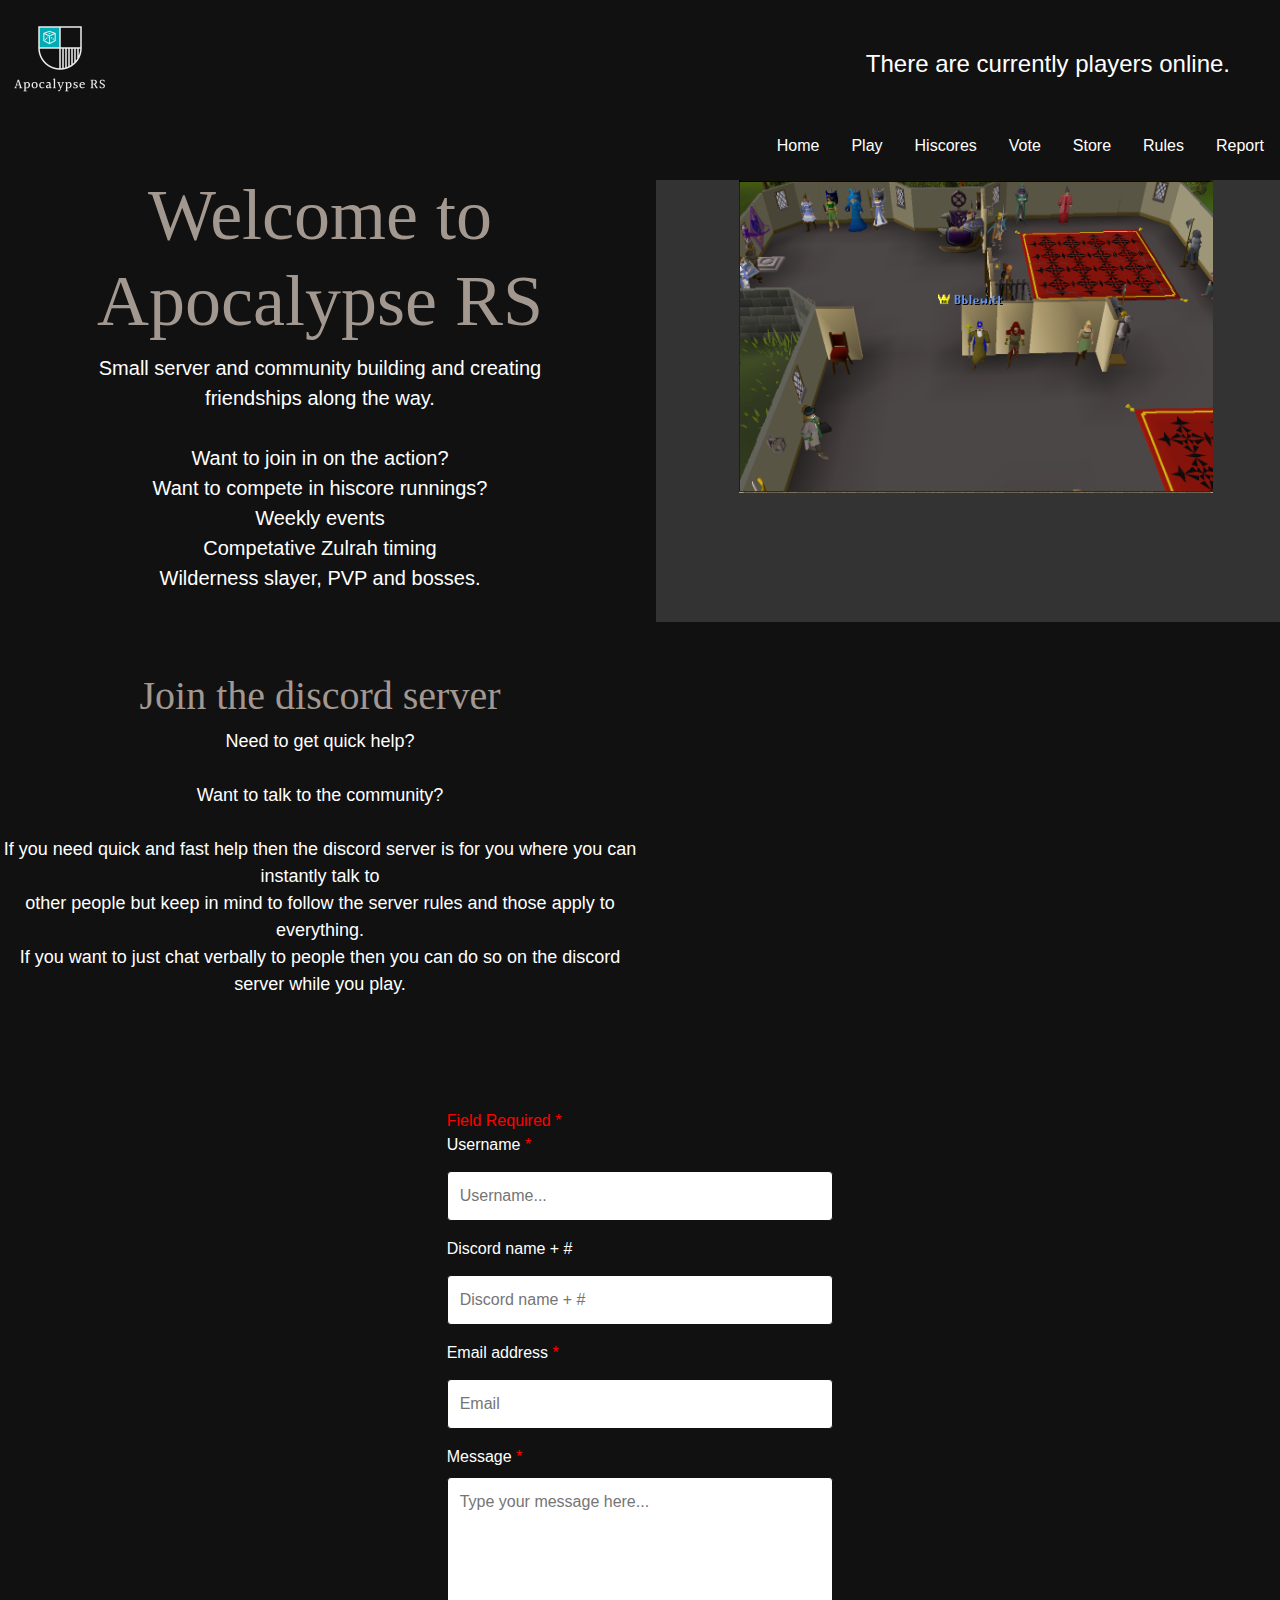
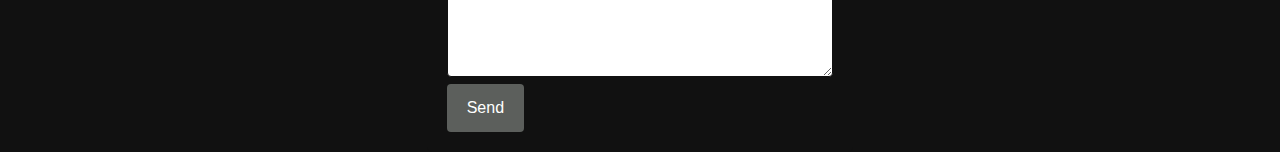
<file: index.html>
<!DOCTYPE html>
<html class="theme-dark" lang="en">
<head>
    <meta charset="UTF-8">
    <link rel="stylesheet" type="text/css" href="css/main.css">
    <link rel="stylesheet" href="https://maxcdn.bootstrapcdn.com/bootstrap/4.0.0/css/bootstrap.min.css" integrity="sha384-Gn5384xqQ1aoWXA+058RXPxPg6fy4IWvTNh0E263XmFcJlSAwiGgFAW/dAiS6JXm" crossorigin="anonymous">
    <title>Apocalypse RS - Home</title>
</head>
<body id="body-background">
<header id="header">
    <img id="header-logo" src="images/logo_transparent.png" alt="Apocalypse RS's Logo">
    <div id="header-div">
        <script src="https://ajax.googleapis.com/ajax/libs/jquery/3.2.1/jquery.min.js"></script>
        <script type="text/javascript">
            var accountName = "bblewitt";
            $.get("https://everythingrs.com/api/players-online/get/" + accountName, function (response) {
                $("#players").html(response);
            });
        </script>
        <h4 id="players-online">
            There are currently <span id="players"></span> players online.
        </h4>
    </div>
</header>
<div class="row no-gutters">
    <div class="col no-gutters"></div>
    <div class="col no-gutters">
        <div id="navigation-bar">
            <ul>
                <li><a href="report.html">Report</a></li>
                <li><a href="rules.html">Rules</a></li>
                <li><a href="https://apocalypsers.everythingrs.com/services/store" target="_blank">Store</a></li>
                <li><a href="https://apocalypsers.everythingrs.com/services/vote" target="_blank">Vote</a></li>
                <li><a href="https://apocalypsers.everythingrs.com/services/hiscores" target="_blank">Hiscores</a></li>
                <li><a href="https://89967a1d-9e0a-461f-aab5-28b5c1dbe1ca.filesusr.com/archives/d20c05_b0d66b2296824ba99ed72379570a4f50.jar?dn=ApocalypseRS%20Launcher.jar">Play</a></li>
                <li><a href="index.html">Home</a></li>
            </ul>
        </div>
    </div>
</div>
<div>
    <div class="row no-gutters">
        <div class="col no-gutters">
            <div class="leftside">
                <h1 id="welcome-leftside-h1">Welcome to<br>Apocalypse RS</h1>
                <p id="welcome-leftside-p">Small server and community building and creating<br>friendships along the way.<br><br>
                    Want to join in on the action?<br>
                    Want to compete in hiscore runnings?<br>
                    Weekly events<br>
                    Competative Zulrah timing<br>
                    Wilderness slayer, PVP and bosses.</p>
            </div>
        </div>
        <div class="col no-gutters">
            <div class="rightside">
                <img id="welcome-rightside-img" src="images/Home.png" alt="Image of the Home area of Apocalypse RS">
            </div>
        </div>
    </div>
</div>
<div>
    <div class="row no-gutters">
        <div class="col no-gutters">
            <div class="leftside">
                <h2 id="discord-leftside-h2">Join the discord server</h2>
                <p id="discord-leftside-p">Need to get quick help?<br><br>
                    Want to talk to the community?<br><br>
                    If you need quick and fast help then the discord server is for you where you can instantly talk to<br>
                    other people but keep in mind to follow the server rules and those apply to everything.<br>
                    If you want to just chat verbally to people then you can do so on the discord server while you play.</p>
            </div>
        </div>
        <div class="col no-gutters">
            <div class="discord-rightside">
                <div class="discord-rightside">
                    <iframe id="discord-rightside-widget" src="https://discord.com/widget?id=799221799346896896&theme=dark" width="350" height="467" allowtransparency="true" frameborder="0" sandbox="allow-popups allow-popups-to-escape-sandbox allow-same-origin allow-scripts"></iframe>
                </div>
            </div>
        </div>
    </div>
</div>
<div>
    <div class="row no-gutters">
        <div class="col no-gutters">
            <div class="leftside"></div>
        </div>
        <div class="col no-gutters">
            <div class="middle">
                <div class="form-container">
                    <p class="form-error">Field Required *</p>
                    <form action="https://formspree.io/f/xgervzdz" method="POST">
                        <label for="username">Username<p class="form-error"> *</p></label>
                        <input type="text" id="username" name="username" placeholder="Username..."><br>
                        <label for="discordname">Discord name + #</label><br>
                        <input type="text" id="discordname" name="discordname" placeholder="Discord name + #"><br>
                        <label for="email">Email address<p class="form-error"> *</p></label><br>
                        <input type="text" id="email" name="email" placeholder="Email"><br>
                        <label for="message">Message<p class="form-error"> *</p></label><br>
                        <textarea type="text" id="message" name="message" placeholder="Type your message here..." style="height: 200px"></textarea><br>
                        <input type="submit" value="Send">
                    </form>
                </div>
            </div>
        </div>
        <div class="col no-gutters">
            <div class="contact-rightside"></div>
        </div>
    </div>
</div>
</body>
</html>
</file>
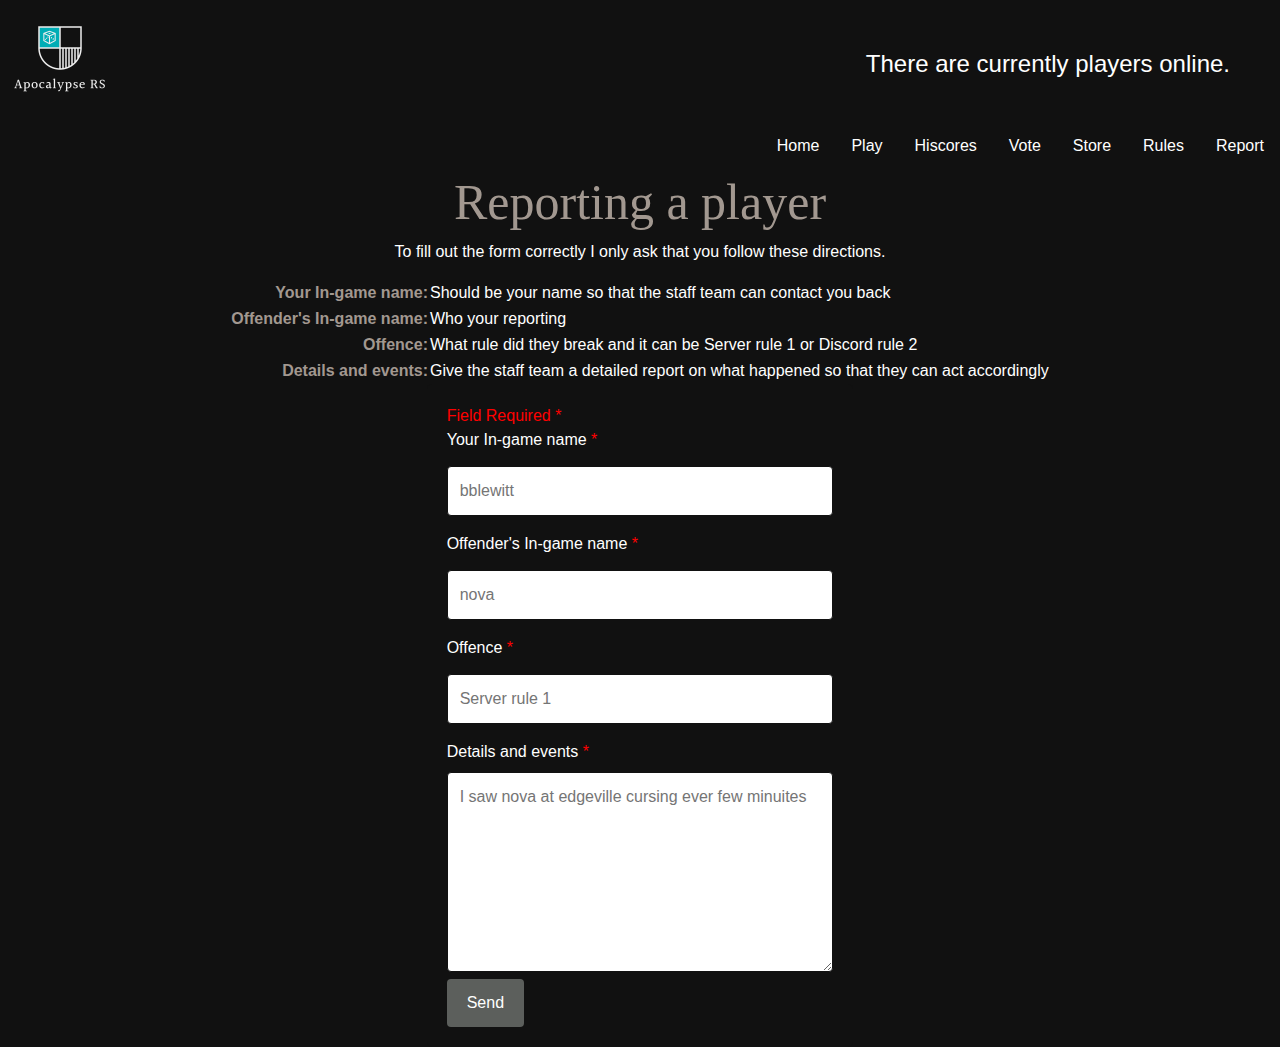
<file: report.html>
<!DOCTYPE html>
<html class="theme-dark" lang="en">
<head>
    <meta charset="UTF-8">
    <link rel="stylesheet" type="text/css" href="css/main.css">
    <link rel="stylesheet" href="https://maxcdn.bootstrapcdn.com/bootstrap/4.0.0/css/bootstrap.min.css" integrity="sha384-Gn5384xqQ1aoWXA+058RXPxPg6fy4IWvTNh0E263XmFcJlSAwiGgFAW/dAiS6JXm" crossorigin="anonymous">
    <title>Apocalypse RS - Report</title>
</head>
<body id="body-background">
<header id="header">
    <img id="header-logo" src="images/logo_transparent.png" alt="Apocalypse RS's Logo">
    <div id="header-div">
        <script src="https://ajax.googleapis.com/ajax/libs/jquery/3.2.1/jquery.min.js"></script>
        <script type="text/javascript">
            var accountName = "bblewitt";
            $.get("https://everythingrs.com/api/players-online/get/" + accountName, function (response) {
                $("#players").html(response);
            });
        </script>
        <h4 id="players-online">
            There are currently <span id="players"></span> players online.
        </h4>
    </div>
</header>
<div class="row no-gutters">
    <div class="col no-gutters"></div>
    <div class="col no-gutters">
        <div id="navigation-bar">
            <ul>
                <li><a href="report.html">Report</a></li>
                <li><a href="rules.html">Rules</a></li>
                <li><a href="https://apocalypsers.everythingrs.com/services/store" target="_blank">Store</a></li>
                <li><a href="https://apocalypsers.everythingrs.com/services/vote" target="_blank">Vote</a></li>
                <li><a href="https://apocalypsers.everythingrs.com/services/hiscores" target="_blank">Hiscores</a></li>
                <li><a href="https://89967a1d-9e0a-461f-aab5-28b5c1dbe1ca.filesusr.com/archives/d20c05_b0d66b2296824ba99ed72379570a4f50.jar?dn=ApocalypseRS%20Launcher.jar">Play</a></li>
                <li><a href="index.html">Home</a></li>
            </ul>
        </div>
    </div>
</div>
    <div id="report">
        <h1>Reporting a player</h1>
        <p>To fill out the form correctly I only ask that you follow these directions.</p>
        <table>
            <tr>
                <th>Your In-game name: </th>
                <td>Should be your name so that the staff team can contact you back</td>
            </tr>
            <tr>
                <th>Offender's In-game name: </th>
                <td>Who your reporting</td>
            </tr>
            <tr>
                <th>Offence: </th>
                <td>What rule did they break and it can be Server rule 1 or Discord rule 2</td>
            </tr>
            <tr>
                <th>Details and events: </th>
                <td>Give the staff team a detailed report on what happened so that they can act accordingly</td>
            </tr>
        </table>
    </div>
    <div>
        <div class="row no-gutters">
            <div class="col no-gutters">
                <div class="contact-leftside"></div>
            </div>
            <div class="col no-gutters">
                <div class="contact-middle">
                    <div class="form-container">
                        <p class="form-error">Field Required *</p>
                        <form action="https://formspree.io/f/xknkgzyq" method="POST">
                            <label for="gamename">Your In-game name<p class="form-error"> *</p></label><br>
                            <input type="text" id="gamename" name="gamename" placeholder="bblewitt"><br>
                            <label for="offender">Offender's In-game name<p class="form-error"> *</p></label><br>
                            <input type="text" id="offender" name="offender" placeholder="nova"><br>
                            <label for="offence">Offence<p class="form-error"> *</p></label><br>
                            <input type="text" id="offence" name="offence" placeholder="Server rule 1"><br>
                            <label for="details">Details and events<p class="form-error"> *</p></label><br>
                            <textarea type="text" id="details" name="details" placeholder="I saw nova at edgeville cursing ever few minuites" style="height: 200px"></textarea><br>
                            <input type="submit" value="Send">
                        </form>
                    </div>
                </div>
            </div>
            <div class="col no-gutters">
                <div class="contact-rightside"></div>
            </div>
        </div>
    </div>
</body>

</html>
</file>
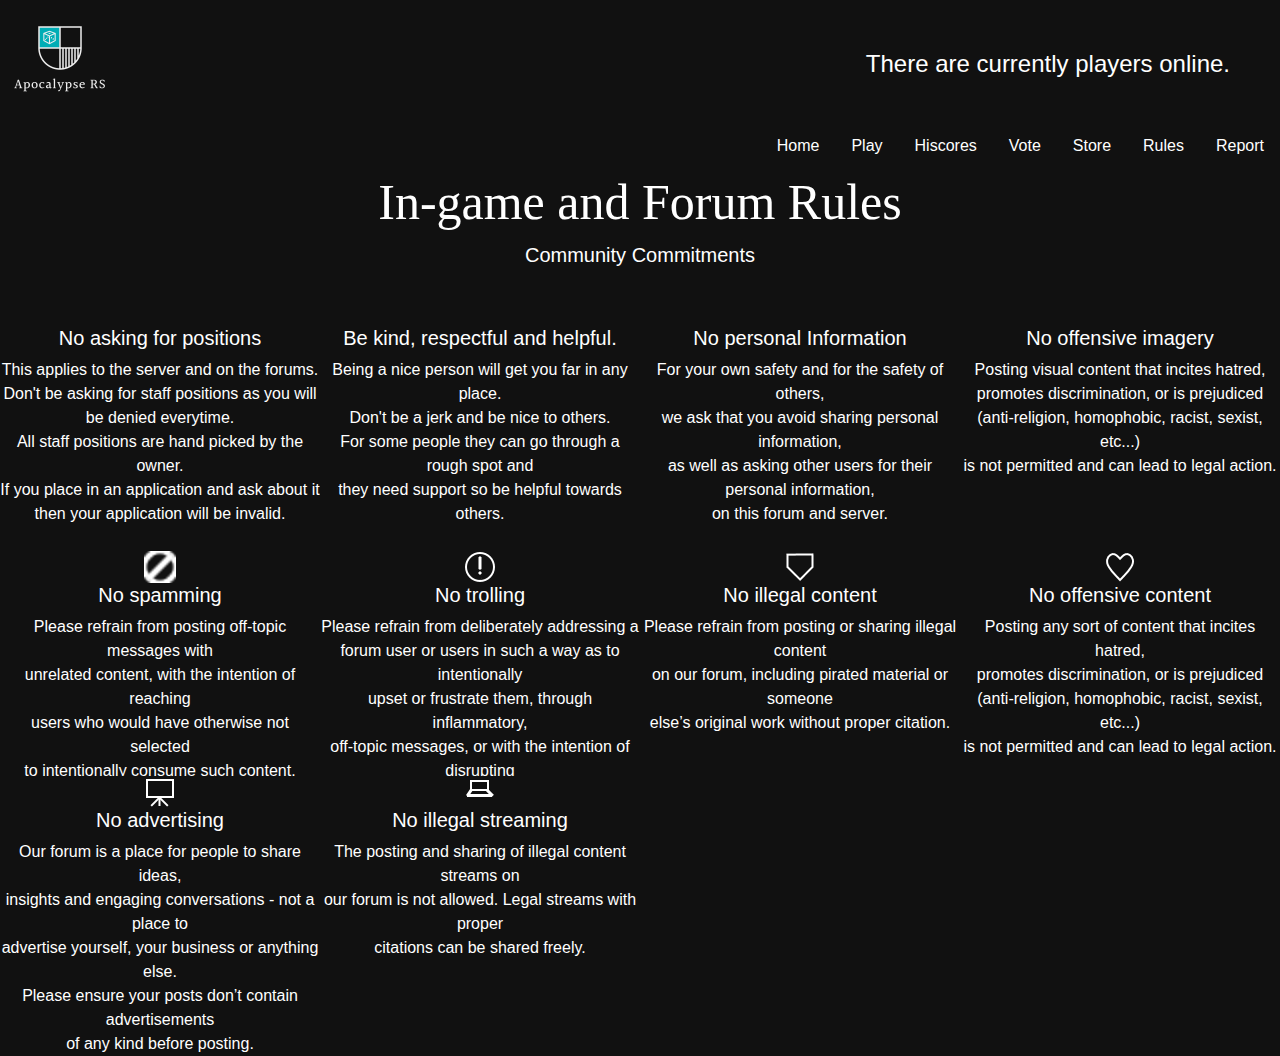
<file: rules.html>
<!DOCTYPE html>
<html class="theme-dark" lang="en">
<head>
  <meta charset="UTF-8">
  <link rel="stylesheet" type="text/css" href="css/main.css">
  <link rel="stylesheet" href="https://maxcdn.bootstrapcdn.com/bootstrap/4.0.0/css/bootstrap.min.css" integrity="sha384-Gn5384xqQ1aoWXA+058RXPxPg6fy4IWvTNh0E263XmFcJlSAwiGgFAW/dAiS6JXm" crossorigin="anonymous">
  <title>Apocalypse RS - Rules</title>
</head>
<body id="body-background">
<header id="header">
  <img id="header-logo" src="images/logo_transparent.png" alt="Apocalypse RS's Logo">
  <div id="header-div">
    <script src="https://ajax.googleapis.com/ajax/libs/jquery/3.2.1/jquery.min.js"></script>
    <script type="text/javascript">
      var accountName = "bblewitt";
      $.get("https://everythingrs.com/api/players-online/get/" + accountName, function (response) {
        $("#players").html(response);
      });
    </script>
    <h4 id="players-online">
      There are currently <span id="players"></span> players online.
    </h4>
  </div>
</header>
<div class="row no-gutters">
  <div class="col no-gutters"></div>
  <div class="col no-gutters">
    <div id="navigation-bar">
      <ul>
        <li><a href="report.html">Report</a></li>
        <li><a href="rules.html">Rules</a></li>
        <li><a href="https://apocalypsers.everythingrs.com/services/store" target="_blank">Store</a></li>
        <li><a href="https://apocalypsers.everythingrs.com/services/vote" target="_blank">Vote</a></li>
        <li><a href="https://apocalypsers.everythingrs.com/services/hiscores" target="_blank">Hiscores</a></li>
        <li><a href="https://89967a1d-9e0a-461f-aab5-28b5c1dbe1ca.filesusr.com/archives/d20c05_b0d66b2296824ba99ed72379570a4f50.jar?dn=ApocalypseRS%20Launcher.jar">Play</a></li>
        <li><a href="index.html">Home</a></li>
      </ul>
    </div>
  </div>
</div>
<div class="rules-top-div">
  <h1>In-game and Forum Rules</h1>
  <p>Community Commitments</p>
</div>
<div class="rules-div">
  <div class="row no-gutters">
    <div class="col-sm no-gutters">
      <div class="rules-leftside">
        <h5>No asking for positions</h5>
        <p>This applies to the server and on the forums.<br>
        Don't be asking for staff positions as you will<br>
          be denied everytime.<br>
        All staff positions are hand picked by the owner.<br>
        If you place in an application and ask about it<br>
        then your application will be invalid.</p>
      </div>
    </div>
    <div class="col-sm no-gutters">
      <div class="rules-middleleft">
        <h5>Be kind, respectful and helpful.</h5>
        <p>Being a nice person will get you far in any place.<br>
          Don't be a jerk and be nice to others.<br>
          For some people they can go through a rough spot and<br>
          they need support so be helpful towards others.</p>
      </div>
    </div>
      <div class="col-sm no-gutters">
        <div class="rules-middleright">
          <h5>No personal Information</h5>
          <p>For your own safety and for the safety of others,<br>
            we ask that you avoid sharing personal information,<br>
            as well as asking other users for their personal information,<br>
            on this forum and server.</p>
        </div>
      </div>
        <div class="col-sm no-gutters">
          <div class="rules-rightside">
            <h5>No offensive imagery</h5>
            <p>Posting visual content that incites hatred,<br>
              promotes discrimination, or is prejudiced<br>
              (anti-religion, homophobic, racist, sexist, etc...)<br>
              is not permitted and can lead to legal action.</p>
          </div>
        </div>
  </div>
</div>
<div>
  <div class="row no-gutters">
    <div class="col-sm no-gutters">
      <div class="rules-leftside">
        <img src="images/stop_sign.png" alt="No spamming rule image">
        <h5>No spamming</h5>
        <p>Please refrain from posting off-topic messages with<br>
          unrelated content, with the intention of reaching <br>
          users who would have otherwise not selected<br>
          to intentionally consume such content.</p>
      </div>
    </div>
    <div class="col-sm no-gutters">
      <div class="rules-middleleft">
        <img src="images/explaination_point.png" alt="No trolling rule image">
        <h5>No trolling</h5>
        <p>Please refrain from deliberately addressing a<br>
          forum user or users in such a way as to intentionally<br>
          upset or frustrate them, through inflammatory,<br>
          off-topic messages, or with the intention of disrupting<br>
          normal discussions for personal amusement.</p>
      </div>
    </div>
    <div class="col-sm no-gutters">
      <div class="rules-middleright">
        <img src="images/shield.png" alt="No illegal content rule image">
        <h5>No illegal content</h5>
        <p>Please refrain from posting or sharing illegal content<br>
          on our forum, including pirated material or someone<br>
          else’s original work without proper citation.</p>
      </div>
    </div>
    <div class="col-sm no-gutters">
      <div class="rules-rightside">
        <img src="images/heart.png" alt="No offensive content rule image">
        <h5>No offensive content</h5>
        <p>Posting any sort of content that incites hatred,<br>
          promotes discrimination, or is prejudiced<br>
          (anti-religion, homophobic, racist, sexist, etc...)<br>
          is not permitted and can lead to legal action.</p>
      </div>
    </div>
  </div>
</div>
<div>
  <div class="row no-gutters">
    <div class="col-sm no-gutters">
      <div class="rules-leftside">
        <img src="images/img5.png" alt="No advertising rule image">
        <h5>No advertising</h5>
        <p>Our forum is a place for people to share ideas,<br>
          insights and engaging conversations - not a place to<br>
          advertise yourself, your business or anything else.<br>
          Please ensure your posts don’t contain advertisements<br>
          of any kind before posting.</p>
      </div>
    </div>
    <div class="col-sm no-gutters">
      <div class="rules-middleleft">
        <img src="images/img6.png" alt="No illegal streaming rule image">
        <h5>No illegal streaming</h5>
        <p>The posting and sharing of illegal content streams on<br>
          our forum is not allowed. Legal streams with proper<br>
          citations can be shared freely.</p>
      </div>
    </div>
    <div class="col-sm no-gutters">
      <div class="rules-middleright">
        <h5> </h5>
        <p> </p>
      </div>
    </div>
    <div class="col-sm no-gutters">
      <div class="rules-rightside">
        <h5> </h5>
        <p> </p>
      </div>
    </div>
  </div>
</div>
</body>
</html>
</file>
<file: css/main.css>
.theme-dark {
    --background-prim-colour: #111111;
    --background-sec-colour: #333333;
    --text-colour: #ffffff;
    --heading-text-colour: #A29890;
    --button: #5c5f5c;
    --button-hover: #282a28;
}

.theme-light {
    --background-prim-colour: #ffffff;
    --background-sec-colour: #ffffff;
    --text-colour: #111111;
    --heading-text-colour: #282a28;
    --button: #767474;
    --button-hover: #A29890;
}

/*Website main*/

#players-online {
    color: var(--text-colour);
}

#body-background {
    background: var(--background-prim-colour);
}

#header {
    background: var(--background-prim-colour);
}

#header-logo {
    alignment: right;
}

#header-div {
    float: right;
    padding-top: 50px;
    padding-right: 50px;
}

#navigation-bar {
    background: var(--background-prim-colour);
}

#navigation-bar ul {
    list-style-type: none;
    margin: 0;
    padding: 0;
    overflow: hidden;
}

#navigation-bar li {
    float: right;
}

#navigation-bar a {
    display: block;
    color: var(--text-colour);
    text-align: center;
    padding: 14px 16px;
    text-decoration: none;
}

#navigation-bar a:hover {
    background: var(--background-sec-colour);
    text-decoration: none;
}
/**/
.dropbtn {
    background: var(--background-prim-colour);
    color: var(--text-colour);
    padding: 16px;
    font-size: 16px;
    border: none;
}

.dropdown {
    position: relative;
    display: inline-block;
}

.dropdown-content {
    display: none;
    position: absolute;
    background: var(--button);
    min-width: 160px;
    box-shadow: 0 8px 16px 0 rgba(0,0,0,0.2);
    z-index: 1;
}

.dropdown-content a {
    color: var(--text-colour);
    padding: 12px 16px;
    text-decoration: none;
    display: block;
}

.dropdown-content a:hover {
    background: var(--button-hover);
    text-decoration: none;
}

.dropdown:hover .dropdown-content {
    display: block;
}

.dropdown:hover .dropbtn {
    background: var(--button);
    color: var(--text-colour);
}
/**/
/*End of website main*/

/*Home page*/
.leftside, .middle, .rightside {
    height: 50vh;
    width: 100%;
}

.leftside {
    background: var(--background-prim-colour);
}

.rightside {
    background: var(--background-sec-colour);
    position: absolute;
    top: 8px;
    left: 16px;
}

#welcome-leftside-h1 {
    color: var(--heading-text-colour);
    font-size: 72px;
    text-align: center;
    font-family: "Arial Black",serif;
}

#welcome-leftside-p {
    color: var(--text-colour);
    font-size: 20px;
    text-align: center;
    font-family: "Helvetica",serif;
}

#welcome-rightside-img {
    display: block;
    margin-left: auto;
    margin-right: auto;
    width: 74%;
}

.discord-rightside {
    background: var(--background-prim-colour);
}

#discord-leftside-h2 {
    padding-top: 50px;
    color: var(--heading-text-colour);
    font-size: 40px;
    text-align: center;
    font-family: "Arial Black",serif;
}

#discord-leftside-p {
    color: var(--text-colour);
    font-size: 18px;
    text-align: center;
    font-family: "Helvetica",serif;
}

#discord-rightside-widget {
    display: block;
    margin-left: auto;
    margin-right: auto;
}

.middle {
    background: var(--background-prim-colour);
}

.contact-rightside {
    background: var(--background-prim-colour);
}
/*End of home*/

/*Forms*/
label {
    color: var(--text-colour);
    font-family: "Arial", serif;
}

.form-container {
    border-radius: 5px;
    background: var(--background-prim-colour);
    padding: 20px;
}

input[type=text], select, textarea {
    width: 100%;
    padding: 12px;
    border: 1px solid #111111;
    border-radius: 4px;
    box-sizing: border-box;
    margin-top: 6px;
    margin-bottom: 16px;
    resize: vertical;

}

input[type=submit] {
    background: var(--button);
    color: var(--text-colour);
    padding: 12px 20px;
    border: none;
    border-radius: 4px;
    cursor: pointer;
}

input[type=submit]:hover {
    background: var(--button-hover);
}
/*End of forms*/

/*Report page*/
#report {
    color: var(--text-colour);
    font-family: "Arial", serif;
}

#report h1 {
    color: var(--heading-text-colour);
    font-size: 50px;
    text-align: center;
    font-family: "Arial Black",serif;
}

#report p {
    text-align: center;
}
#report table {
    margin: auto;
}

#report th {
    color: var(--heading-text-colour);
    text-align: right;
}

#report td {
    text-align: left;
}
/*End of report page*/
.rules-leftside, .rules-middleleft, .rules-middleright, .rules-rightside {
    height: 25vh;
    width: 100%;
}

.rules-leftside {
    background: var(--background-prim-colour);
    display: block;
    margin-left: auto;
    margin-right: auto;
    text-align: center;
}

.rules-middleleft {
    background: var(--background-prim-colour);
    display: block;
    margin-left: auto;
    margin-right: auto;
    text-align: center;
}

.rules-middleright {
    background: var(--background-prim-colour);
    display: block;
    margin-left: auto;
    margin-right: auto;
    text-align: center;
}

.rules-rightside {
    background: var(--background-prim-colour);
    display: block;
    margin-left: auto;
    margin-right: auto;
    text-align: center;
}

.rules-leftside p {
    text-align: center;
    color: var(--text-colour);
}

.rules-middleleft p {
    text-align: center;
    color: var(--text-colour);
}

.rules-middleright p {
    text-align: center;
    color: var(--text-colour);
}

.rules-rightside p {
    text-align: center;
    color: var(--text-colour);
}

.rules-leftside h5 {
    text-align: center;
    color: var(--text-colour);
}

.rules-middleleft h5 {
    text-align: center;
    color: var(--text-colour);
}

.rules-middleright h5 {
    text-align: center;
    color: var(--text-colour);
}

.rules-rightside h5 {
    text-align: center;
    color: var(--text-colour);
}

.rules-div {
    padding-top: 20px;
}

.rules-top-div h1{
    font-family: "Arial Black", serif;
    font-size: 50px;
    color: var(--text-colour);
    text-align: center;
}

.rules-top-div p{
    font-family: "Arial", serif;
    font-size: 20px;
    color: var(--text-colour);
    text-align: center;
    padding-bottom: 20px;
}

.form-error {
    color: red;
    display: inline;
}
</file>
